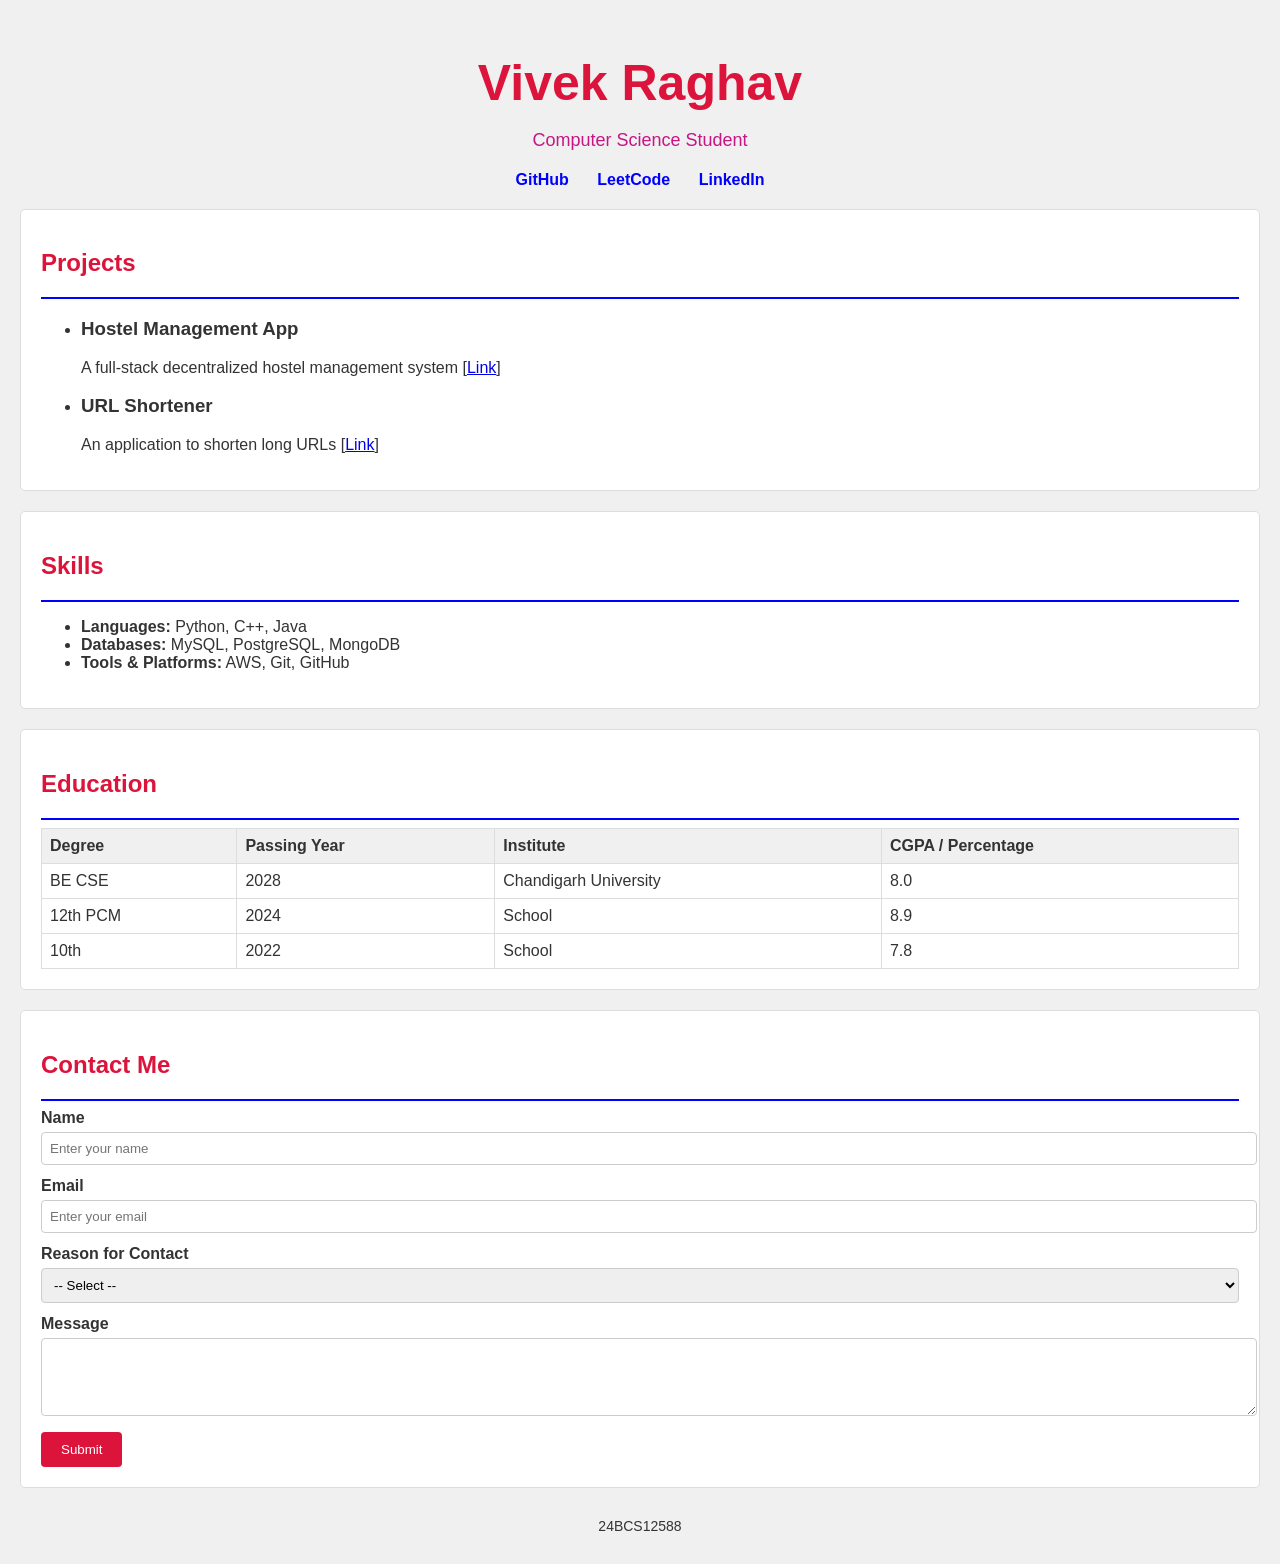
<file: Exp 1/SelfPortfolio.html>
<!DOCTYPE html>
<html lang="en">
<head>
    <meta charset="UTF-8">
    <title>Vivek Raghav | Portfolio</title>
    <style>
        body {
            font-family: Arial, sans-serif;
            background-color: #f0f0f0;
            color: #333;
            margin: 0;
            padding: 20px;
        }
        h1 {
            font-size: 50px;
            color: crimson;
            margin-bottom: 5px;
        }
        header p {
            color: mediumvioletred;
            font-size: 18px;
        }
        header img {
            border-radius: 50%;
            border: 3px solid crimson;
            margin-top: 10px;
        }
        nav {
            margin: 20px 0;
        }
        nav a {
            color: blue;
            text-decoration: none;
            margin: 0 12px;
            font-weight: bold;
        }
        nav a:hover {
            text-decoration: underline;
        }
        section {
            background-color: white;
            padding: 20px;
            margin-bottom: 20px;
            border: 1px solid #ddd;
            border-radius: 5px;
        }
        h2 {
            color: crimson;
        }
        hr {
            height: 2px;
            background-color: blue;
            border: none;
        }
        table {
            width: 100%;
            border-collapse: collapse;
        }
        th, td {
            border: 1px solid #ddd;
            padding: 8px;
            text-align: left;
        }
        th {
            background-color: #f0f0f0;
        }
        form label {
            display: block;
            margin-bottom: 5px;
            font-weight: bold;
        }
        input, select, textarea {
            width: 100%;
            padding: 8px;
            margin-bottom: 12px;
            border: 1px solid #ccc;
            border-radius: 4px;
        }
        button {
            padding: 10px 20px;
            background-color: crimson;
            color: white;
            border: none;
            border-radius: 4px;
            cursor: pointer;
        }
        button:hover {
            background-color: darkred;
        }
        footer {
            text-align: center;
            padding: 10px;
            background-color: #f0f0f0;
            font-size: 14px;
        }
    </style>
</head>
<body>

    <header style="text-align: center;">
        <h1>Vivek Raghav</h1>
        <p>Computer Science Student</p>

    </header>

    <nav style="text-align: center;">
        <a href="https://github.com" target="_blank">GitHub</a>
        <a href="https://leetcode.com" target="_blank">LeetCode</a>
        <a href="https://linkedin.com" target="_blank">LinkedIn</a>
    </nav>

    <section>
        <h2>Projects</h2>
        <hr>
        <ul>
            <li>
                <h3>Hostel Management App</h3>
                <p>A full-stack decentralized hostel management system
                    [<a href="https://github.com" target="_blank">Link</a>]
                </p>
            </li>
            <li>
                <h3>URL Shortener</h3>
                <p>An application to shorten long URLs
                    [<a href="https://github.com" target="_blank">Link</a>]
                </p>
            </li>
        </ul>
    </section>

    <section>
        <h2>Skills</h2>
        <hr>
        <ul>
            <li><b>Languages:</b> Python, C++, Java</li>
            <li><b>Databases:</b> MySQL, PostgreSQL, MongoDB</li>
            <li><b>Tools & Platforms:</b> AWS, Git, GitHub</li>
        </ul>
    </section>

    <section>
        <h2>Education</h2>
        <hr>
        <table>
            <thead>
                <tr>
                    <th>Degree</th>
                    <th>Passing Year</th>
                    <th>Institute</th>
                    <th>CGPA / Percentage</th>
                </tr>
            </thead>
            <tbody>
                <tr>
                    <td>BE CSE</td>
                    <td>2028</td>
                    <td>Chandigarh University</td>
                    <td>8.0</td>
                </tr>
                <tr>
                    <td>12th PCM</td>
                    <td>2024</td>
                    <td>School</td>
                    <td>8.9</td>
                </tr>
                <tr>
                    <td>10th</td>
                    <td>2022</td>
                    <td>School</td>
                    <td>7.8</td>
                </tr>
            </tbody>
        </table>
    </section>

    <section>
        <h2>Contact Me</h2>
        <hr>
        <form>
            <label for="name">Name</label>
            <input type="text" id="name" placeholder="Enter your name" required>

            <label for="mail">Email</label>
            <input type="email" id="mail" placeholder="Enter your email">

            <label for="reason">Reason for Contact</label>
            <select id="reason">
                <option value="" disabled selected>-- Select --</option>
                <option>Job Opportunity</option>
                <option>Freelance Opportunity</option>
                <option>Training</option>
            </select>

            <label for="feedback">Message</label>
            <textarea id="feedback" rows="4"></textarea>

            <button type="submit">Submit</button>
        </form>
    </section>

    <footer>
        24BCS12588
    </footer>

</body>
</html>
</file>
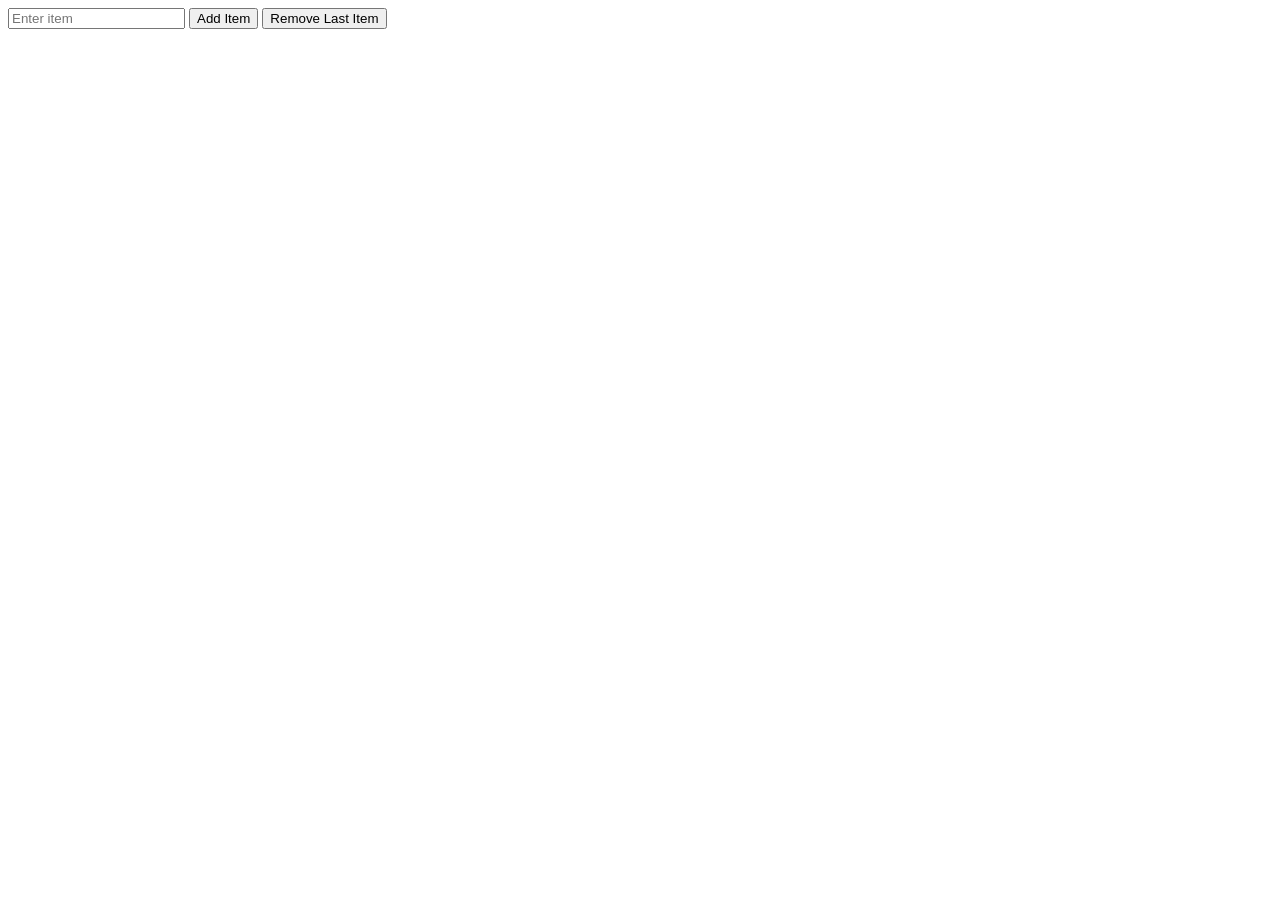
<file: LAB MST/q3.html>
<!DOCTYPE html>
<html>
<head>
<title>Dynamic List</title>
</head>

<body>

<input type="text" id="itemInput" placeholder="Enter item">
<button onclick="addItem()">Add Item</button>
<button onclick="removeItem()">Remove Last Item</button>

<ul id="list"></ul>

<script>
function addItem() {
    var input = document.getElementById("itemInput").value;
    
    if(input !== "") {
        var li = document.createElement("li");
        li.textContent = input;
        
        document.getElementById("list").appendChild(li);
        document.getElementById("itemInput").value = "";
    }
}

function removeItem() {
    var list = document.getElementById("list");
    
    if(list.lastChild) {
        list.removeChild(list.lastChild);
    }
}
</script>

</body>
</html>
</file>
